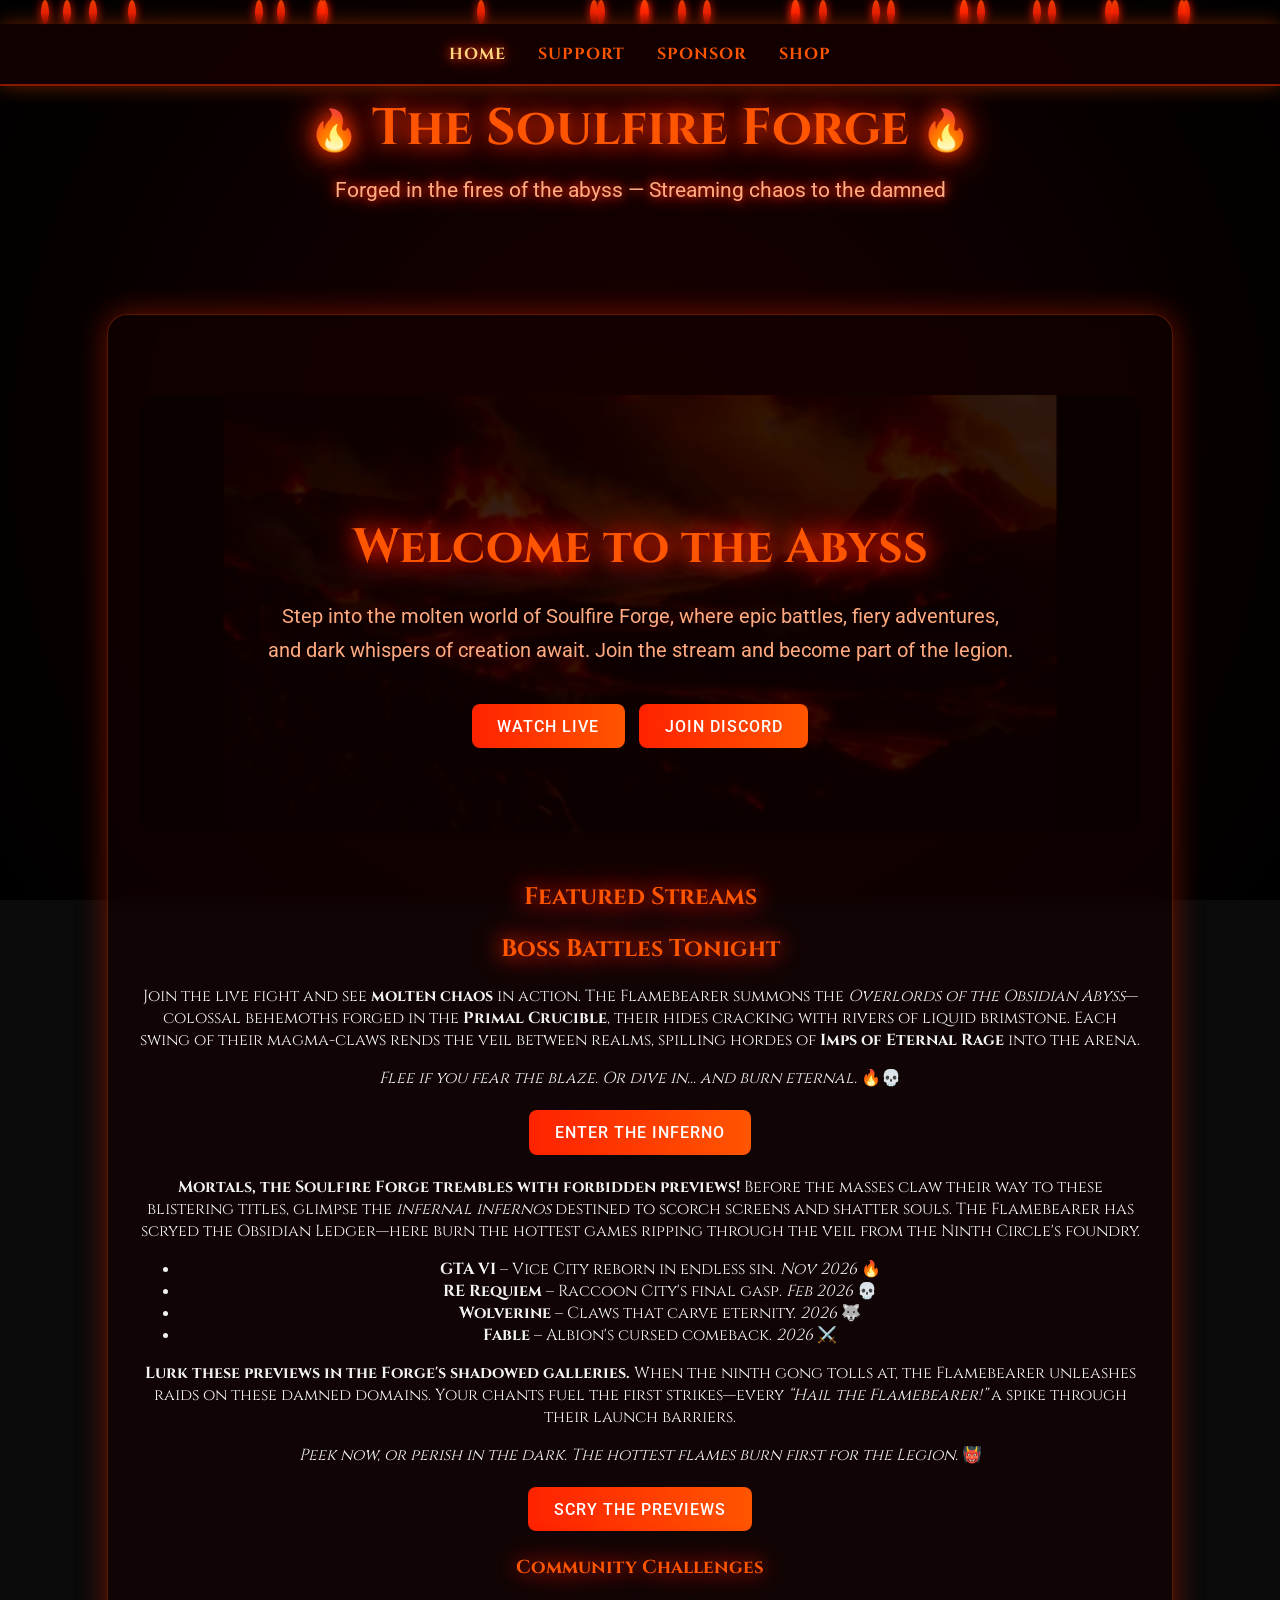
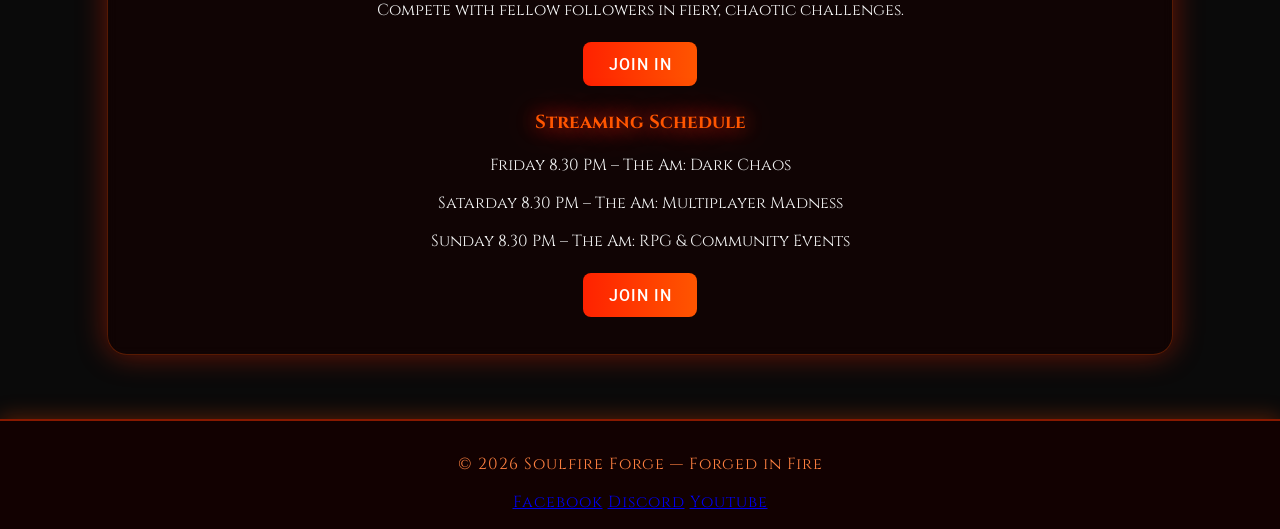
<file: index.html>
<!DOCTYPE html>
<html lang="en">
<head>
  <meta charset="UTF-8">
  <meta name="viewport" content="width=device-width, initial-scale=1.0">
  <title>Home | Soulfire Forge</title>

  <!-- Page Transition (Fire Burn) -->
  <div class="page-transition" id="page-transition"></div>

  <!-- Lava Background -->
  <div class="lava-bg">
    <div class="lava-drop" style="left:10%; animation-delay:0s;"></div>
    <div class="lava-drop" style="left:25%; animation-delay:1s;"></div>
    <div class="lava-drop" style="left:50%; animation-delay:0.5s;"></div>
    <div class="lava-drop" style="left:75%; animation-delay:1.2s;"></div>
  </div>

  <!-- Fonts -->
  <link href="https://fonts.googleapis.com/css2?family=Cinzel:wght@700&display=swap" rel="stylesheet">
  <link href="https://fonts.googleapis.com/css2?family=Roboto:wght@400;500&display=swap" rel="stylesheet">

  <!-- CSS -->
  <link rel="stylesheet" href="style.css">

  <style>
    /* === HEADER FIX: CENTER TITLE & RESTORE FIRE EMOJIS === */
    header {
      text-align: center;
      padding: 1.5rem 0 1rem;
    }

    .title {
      font-family: 'Cinzel', serif;
      font-size: 3.2rem;
      color: #ff5500;
      text-shadow: 0 0 20px #ff3300, 0 0 40px #ff2200;
      margin: 0.5rem 0;
      animation: flickerText 2s infinite alternate;
      display: inline-block;
    }

    .title::before,
    .title::after {
      content: "🔥";
      font-size: 2.5rem;
      vertical-align: middle;
      margin: 0 0.8rem;
      animation: flickerText 2s infinite alternate;
    }

    .subtitle {
      font-family: 'Roboto', sans-serif;
      font-size: 1.3rem;
      color: #ffaa80;
      text-shadow: 0 0 10px #ff3300, 0 0 20px #ff2200;
      margin: 0.4rem 0 2rem;
      animation: flickerSubtitle 2s infinite alternate;
    }

    @keyframes flickerSubtitle {
      0%, 18%, 22%, 25%, 53%, 57%, 100% {
        opacity: 1;
        text-shadow: 0 0 10px #ff3300, 0 0 20px #ff2200;
      }
      20%, 24%, 55% {
        opacity: 0.85;
        text-shadow: 0 0 5px #ff2200;
      }
    }

    /* === HERO SECTION WITH DEMON GIF === */
    .intro {
      position: relative;
      overflow: hidden;
      padding: 5rem 1rem;
      margin: 3rem auto;
      max-width: 1200px;
      border-radius: 16px;
      text-align: center;
      z-index: 10;
    }

    .hero-gif {
      position: absolute;
      top: 0; left: 0; right: 0; bottom: 0;
      background: url('land.gif') center/cover no-repeat;
      background-size: contain;
      background-position: center;
      z-index: 0;
      mix-blend-mode: screen;
      opacity: 0.85;
      pointer-events: none;
    }

    .hero-gif::before {
      content: "";
      position: absolute;
      top: 0; left: 0; right: 0; bottom: 0;
      background: rgba(10, 0, 0, 0.78);
      z-index: 1;
      backdrop-filter: blur(1px);
    }

    .hero-content {
      position: relative;
      z-index: 2;
      color: #fff;
    }

    .hero-content h2 {
      font-family: 'Cinzel', serif;
      font-size: 3rem;
      margin-bottom: 1.2rem;
      text-shadow: 0 0 20px #ff2200, 0 0 40px #ff1100;
      animation: flickerText 2s infinite alternate;
    }

    .hero-content p {
      font-family: 'Roboto', sans-serif;
      font-size: 1.25rem;
      max-width: 750px;
      margin: 0 auto 2rem;
      line-height: 1.7;
      color: #ffaa80;
    }

    /* === BUTTONS === */
    .btn {
      font-family: 'Roboto', sans-serif;
      font-weight: 500;
      font-size: 1rem;
      letter-spacing: 1px;
      text-transform: uppercase;
      background: linear-gradient(90deg, #ff2200, #ff5500);
      color: #fff;
      border: none;
      padding: 0.8rem 1.6rem;
      border-radius: 8px;
      cursor: pointer;
      transition: transform 0.2s, box-shadow 0.2s;
      text-decoration: none;
      display: inline-block;
      margin: 5px;
    }

    .btn:hover {
      transform: scale(1.05);
      box-shadow: 0 0 20px #ff5500;
    }

    /* === RESPONSIVE === */
    @media (max-width: 768px) {
      .title { font-size: 2.4rem; }
      .title::before, .title::after { font-size: 1.8rem; margin: 0 0.4rem; }
      .hero-content h2 { font-size: 2.2rem; }
      .hero-content p { font-size: 1.1rem; }
      .intro { padding: 3rem 1rem; }
    }
  </style>
</head>
<body>

  <!-- Header -->
  <header>
    <nav class="navbar">
      <ul>
        <li><a href="index.html" class="active">Home</a></li>
        <li><a href="support.html">Support</a></li>
        <li><a href="sponsor.html">Sponsor</a></li>
        <li><a href="shop.html">Shop</a></li>
      </ul>
    </nav>
    <h1 class="title">The Soulfire Forge</h1>
    <p class="subtitle">Forged in the fires of the abyss — Streaming chaos to the damned</p>
  </header>

  <!-- Main Content -->
  <main>

    <!-- Intro / Hero Section with Demon GIF -->
    <section class="intro">
      <div class="hero-gif"></div>
      <div class="hero-content">
        <h2>Welcome to the Abyss</h2>
        <p>Step into the molten world of Soulfire Forge, where epic battles, fiery adventures, and dark whispers of creation await. Join the stream and become part of the legion.</p>
        <div class="cta-buttons">
          <a href="https://www.twitch.tv/ni7y" class="btn">Watch Live</a>
          <a href="https://discord.gg/Rbs2bfnm" class="btn">Join Discord</a>
        </div>
      </div>
    </section>

    <!-- Featured Streams -->
    <section class="featured-streams">
      <h2>Featured Streams</h2>
      <div class="stream-cards">
        <div class="stream-card">
          <h2>Boss Battles Tonight</h2>
<p>Join the live fight and see <strong>molten chaos</strong> in action. The Flamebearer summons the <em>Overlords of the Obsidian Abyss</em>—colossal behemoths forged in the <strong>Primal Crucible</strong>, their hides cracking with rivers of liquid brimstone. Each swing of their magma-claws rends the veil between realms, spilling hordes of <strong>Imps of Eternal Rage</strong> into the arena.</p>

<p><em>Flee if you fear the blaze. Or dive in... and burn eternal.</em> 🔥💀</p>

<a href="https://www.twitch.tv/ni7y" class="btn">Enter the Inferno</a>
        </div>
        <div class="stream-card">
          <p><strong>Mortals, the Soulfire Forge trembles with forbidden previews!</strong> Before the masses claw their way to these blistering titles, glimpse the <em>infernal infernos</em> destined to scorch screens and shatter souls. The Flamebearer has scryed the Obsidian Ledger—here burn the hottest games ripping through the veil from the Ninth Circle's foundry.</p>



<ul class="hellfire-previews">
  <li><strong>GTA VI</strong> – Vice City reborn in endless sin. <em>Nov 2026</em> 🔥</li>
  <li><strong>RE Requiem</strong> – Raccoon City's final gasp. <em>Feb 2026</em> 💀</li>
  <li><strong>Wolverine</strong> – Claws that carve eternity. <em>2026</em> 🐺</li>
  <li><strong>Fable</strong> – Albion's cursed comeback. <em>2026</em> ⚔️</li>

</ul>

<p><strong>Lurk these previews in the Forge's shadowed galleries.</strong> When the ninth gong tolls at, the Flamebearer unleashes raids on these damned domains. Your chants fuel the first strikes—every <em>“Hail the Flamebearer!”</em> a spike through their launch barriers.</p>

<p><em>Peek now, or perish in the dark. The hottest flames burn first for the Legion.</em> 👹</p>

<a href="https://www.twitch.tv/ni7y" class="btn">Scry the Previews</a>
        </div>
        <div class="stream-card">
          <h3>Community Challenges</h3>
          <p>Compete with fellow followers in fiery, chaotic challenges.</p>
          <a href="https://discord.gg/Rbs2bfnm" class="btn">Join In</a>
        </div>
      </div>
    </section>

    <!-- Streaming Schedule -->

      <div class="stream-card">
          <h3>Streaming Schedule</h3>
          <p>Friday 8.30 PM – The Am: Dark Chaos</p>
          <p>Satarday 8.30 PM – The Am: Multiplayer Madness</p>
          <p>Sunday 8.30 PM – The Am: RPG & Community Events</p>
          <a href="https://discord.gg/Rbs2bfnm" class="btn">Join In</a>
        </div>
  </main>

  <!-- Footer -->
  <footer>
    <p>© 2026 Soulfire Forge — Forged in Fire</p>
    <div class="socials">
      <a href="#" title="Instagram">Facebook</a>
      <a href="#" title="Discord">Discord</a>
      <a href="#" title="YouTube">Youtube</a>
    </div>
  </footer>

  <script src="script.js"></script>
</body>
</html>
</file>
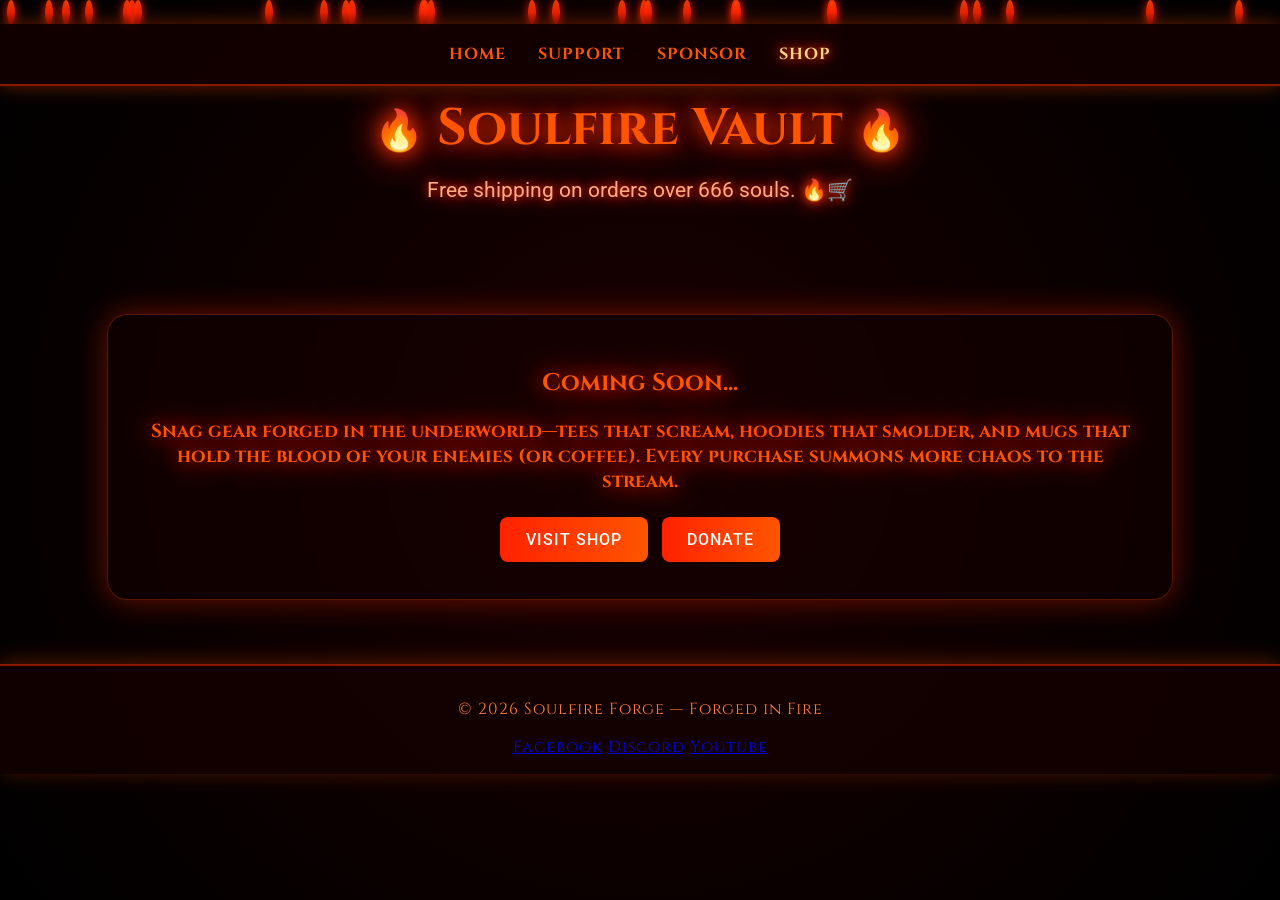
<file: shop.html>
<!DOCTYPE html>
<html lang="en">
<head>
  <meta charset="UTF-8">
  <meta name="viewport" content="width=device-width, initial-scale=1.0">
  <title>Home | Soulfire Forge</title>

  <!-- Page Transition (Fire Burn) -->
  <div class="page-transition" id="page-transition"></div>

  <!-- Lava Background -->
  <div class="lava-bg">
    <div class="lava-drop" style="left:10%; animation-delay:0s;"></div>
    <div class="lava-drop" style="left:25%; animation-delay:1s;"></div>
    <div class="lava-drop" style="left:50%; animation-delay:0.5s;"></div>
    <div class="lava-drop" style="left:75%; animation-delay:1.2s;"></div>
  </div>

  <!-- Fonts -->
  <link href="https://fonts.googleapis.com/css2?family=Cinzel:wght@700&display=swap" rel="stylesheet">
  <link href="https://fonts.googleapis.com/css2?family=Roboto:wght@400;500&display=swap" rel="stylesheet">

  <!-- CSS -->
  <link rel="stylesheet" href="style.css">

  <style>
    /* === HEADER FIX: CENTER TITLE & RESTORE FIRE EMOJIS === */
    header {
      text-align: center;
      padding: 1.5rem 0 1rem;
    }

    .title {
      font-family: 'Cinzel', serif;
      font-size: 3.2rem;
      color: #ff5500;
      text-shadow: 0 0 20px #ff3300, 0 0 40px #ff2200;
      margin: 0.5rem 0;
      animation: flickerText 2s infinite alternate;
      display: inline-block;
    }

    .title::before,
    .title::after {
      content: "🔥";
      font-size: 2.5rem;
      vertical-align: middle;
      margin: 0 0.8rem;
      animation: flickerText 2s infinite alternate;
    }

    .subtitle {
      font-family: 'Roboto', sans-serif;
      font-size: 1.3rem;
      color: #ffaa80;
      text-shadow: 0 0 10px #ff3300, 0 0 20px #ff2200;
      margin: 0.4rem 0 2rem;
      animation: flickerSubtitle 2s infinite alternate;
    }

    @keyframes flickerSubtitle {
      0%, 18%, 22%, 25%, 53%, 57%, 100% {
        opacity: 1;
        text-shadow: 0 0 10px #ff3300, 0 0 20px #ff2200;
      }
      20%, 24%, 55% {
        opacity: 0.85;
        text-shadow: 0 0 5px #ff2200;
      }
    }

    /* === HERO SECTION WITH DEMON GIF === */
    .intro {
      position: relative;
      overflow: hidden;
      padding: 5rem 1rem;
      margin: 3rem auto;
      max-width: 1200px;
      border-radius: 16px;
      text-align: center;
      z-index: 10;
    }

    .hero-gif {
      position: absolute;
      top: 0; left: 0; right: 0; bottom: 0;
      background: url('land.gif') center/cover no-repeat;
      background-size: contain;
      background-position: center;
      z-index: 0;
      mix-blend-mode: screen;
      opacity: 0.85;
      pointer-events: none;
    }

    .hero-gif::before {
      content: "";
      position: absolute;
      top: 0; left: 0; right: 0; bottom: 0;
      background: rgba(10, 0, 0, 0.78);
      z-index: 1;
      backdrop-filter: blur(1px);
    }

    .hero-content {
      position: relative;
      z-index: 2;
      color: #fff;
    }

    .hero-content h2 {
      font-family: 'Cinzel', serif;
      font-size: 3rem;
      margin-bottom: 1.2rem;
      text-shadow: 0 0 20px #ff2200, 0 0 40px #ff1100;
      animation: flickerText 2s infinite alternate;
    }

    .hero-content p {
      font-family: 'Roboto', sans-serif;
      font-size: 1.25rem;
      max-width: 750px;
      margin: 0 auto 2rem;
      line-height: 1.7;
      color: #ffaa80;
    }

    /* === BUTTONS === */
    .btn {
      font-family: 'Roboto', sans-serif;
      font-weight: 500;
      font-size: 1rem;
      letter-spacing: 1px;
      text-transform: uppercase;
      background: linear-gradient(90deg, #ff2200, #ff5500);
      color: #fff;
      border: none;
      padding: 0.8rem 1.6rem;
      border-radius: 8px;
      cursor: pointer;
      transition: transform 0.2s, box-shadow 0.2s;
      text-decoration: none;
      display: inline-block;
      margin: 5px;
    }

    .btn:hover {
      transform: scale(1.05);
      box-shadow: 0 0 20px #ff5500;
    }

    /* === RESPONSIVE === */
    @media (max-width: 768px) {
      .title { font-size: 2.4rem; }
      .title::before, .title::after { font-size: 1.8rem; margin: 0 0.4rem; }
      .hero-content h2 { font-size: 2.2rem; }
      .hero-content p { font-size: 1.1rem; }
      .intro { padding: 3rem 1rem; }
    }
  </style>
</head>
<body>

  <!-- Header -->
  <header>
    <nav class="navbar">
      <ul>
        <li><a href="index.html">Home</a></li>
        <li><a href="support.html">Support</a></li>
        <li><a href="sponsor.html">Sponsor</a></li>
        <li><a href="shop.html" class="active">Shop</a></li>
      </ul>
    </nav>
    <h1 class="title">Soulfire Vault</h1>
    <p class="subtitle">Free shipping on orders over 666 souls. 🔥🛒</p>
  </header>

  <!-- Main Content -->
  <main>

    <!-- Featured Streams -->
    <section class="featured-streams">
      <h2>Coming Soon...</h2>
      <div class="stream-cards">
        <div class="stream-card">
          <h3>Snag gear forged in the underworld—tees that scream, hoodies that smolder, and mugs that hold the blood of your enemies (or coffee). Every purchase summons more chaos to the stream.</h3>
          <p></p>
          <a href="https://www.shopify.com/uk/ppc/business/online-store?term=shopify&adid=783996060717&campaignid=23258043534&branded_enterprise=1&BOID=brand&utm_medium=cpc&utm_source=google&gad_source=1&gad_campaignid=23258043534&gclid=Cj0KCQiA5uDIBhDAARIsAOxj0CGDLcp0rvTNc9DHdrNZiHvWmzvpTp1rOrIZQMc9D299HG2Hj4FZikwaAtdjEALw_wcB" class="btn">Visit Shop</a>
          <a href="https://www.twitch.tv/ni7y" class="btn">Donate</a>
        </div>

  </main>

  <!-- Footer -->
  <footer>
    <p>© 2026 Soulfire Forge — Forged in Fire</p>
    <div class="socials">
      <a href="#" title="Instagram">Facebook</a>
      <a href="#" title="Discord">Discord</a>
      <a href="#" title="YouTube">Youtube</a>
    </div>
  </footer>

  <script src="script.js"></script>
</body>
</html>
</file>
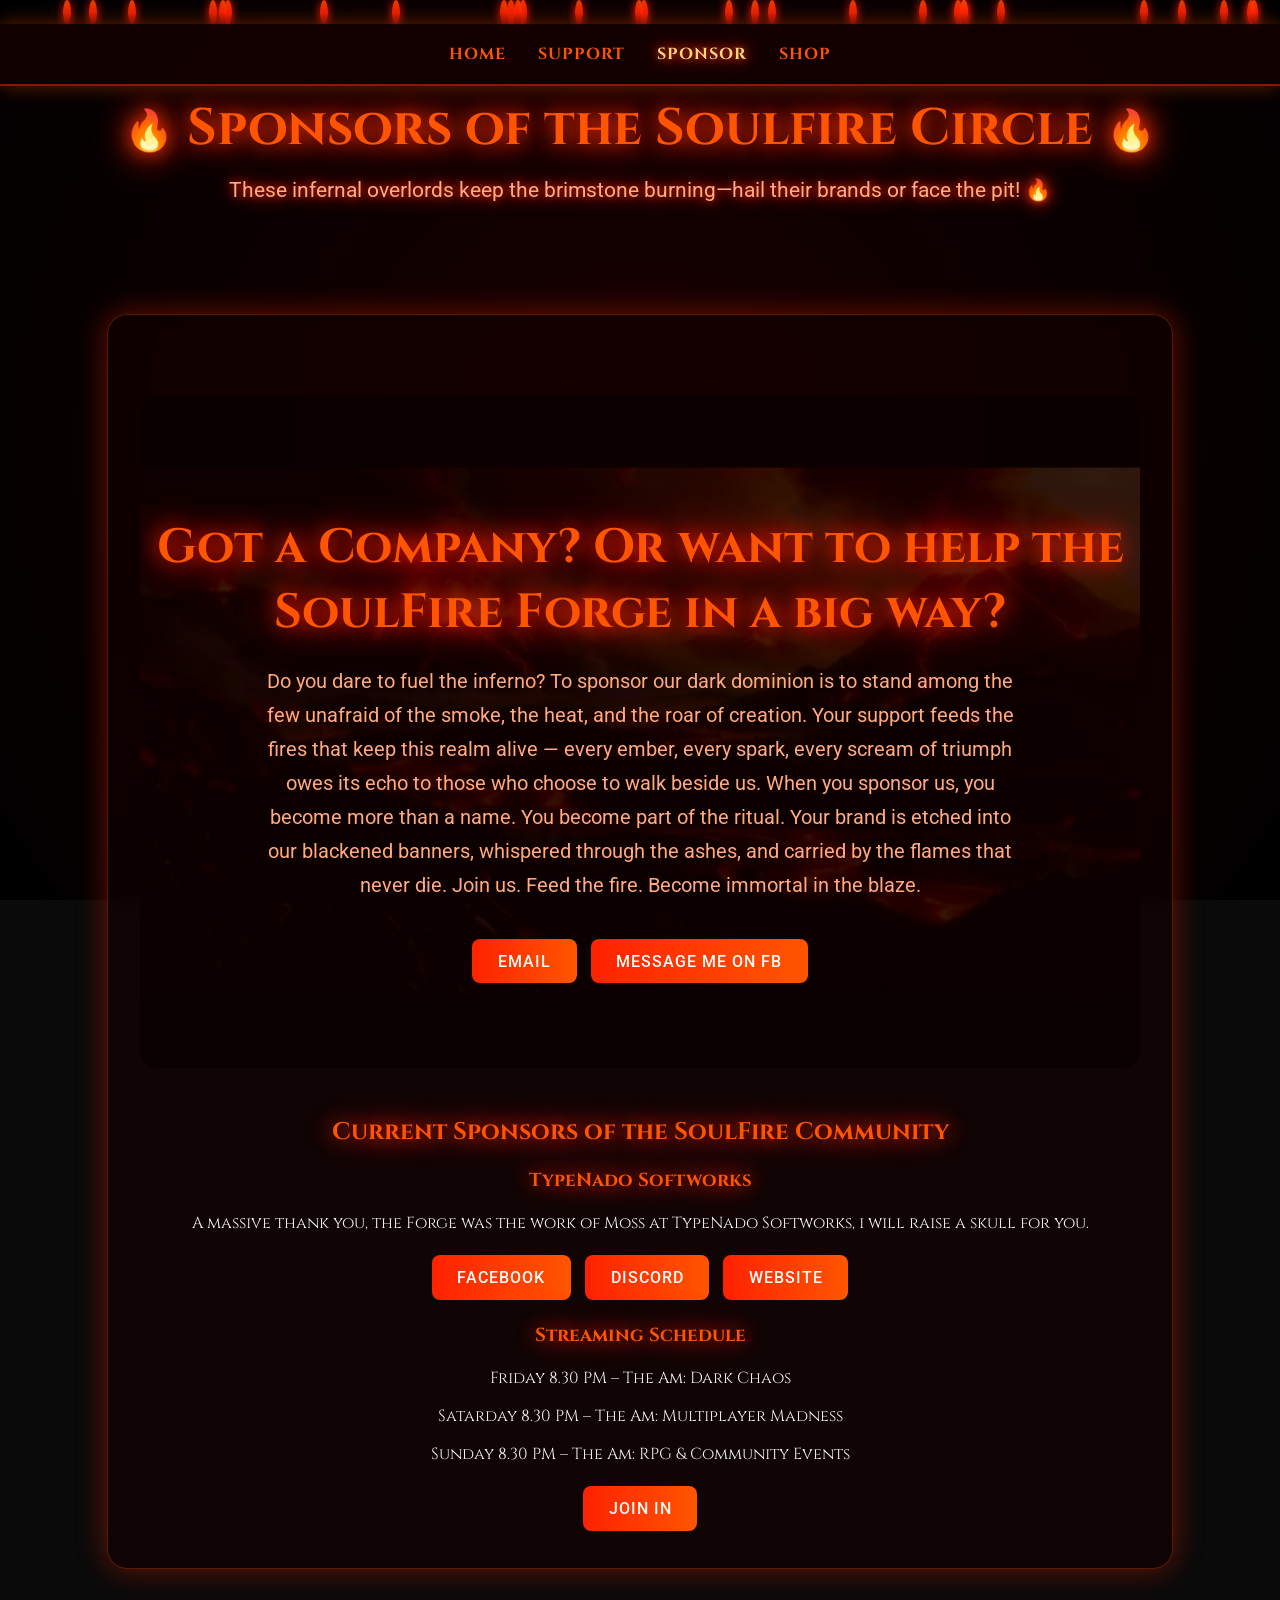
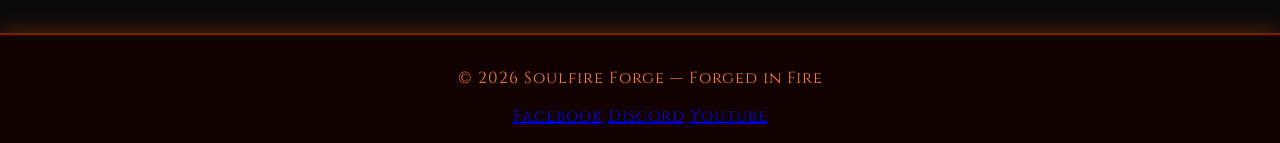
<file: sponsor.html>
<!DOCTYPE html>
<html lang="en">
<head>
  <meta charset="UTF-8">
  <meta name="viewport" content="width=device-width, initial-scale=1.0">
  <title>Home | Soulfire Forge</title>

  <!-- Page Transition (Fire Burn) -->
  <div class="page-transition" id="page-transition"></div>

  <!-- Lava Background -->
  <div class="lava-bg">
    <div class="lava-drop" style="left:10%; animation-delay:0s;"></div>
    <div class="lava-drop" style="left:25%; animation-delay:1s;"></div>
    <div class="lava-drop" style="left:50%; animation-delay:0.5s;"></div>
    <div class="lava-drop" style="left:75%; animation-delay:1.2s;"></div>
  </div>

  <!-- Fonts -->
  <link href="https://fonts.googleapis.com/css2?family=Cinzel:wght@700&display=swap" rel="stylesheet">
  <link href="https://fonts.googleapis.com/css2?family=Roboto:wght@400;500&display=swap" rel="stylesheet">

  <!-- CSS -->
  <link rel="stylesheet" href="style.css">

  <style>
    /* === HEADER FIX: CENTER TITLE & RESTORE FIRE EMOJIS === */
    header {
      text-align: center;
      padding: 1.5rem 0 1rem;
    }

    .title {
      font-family: 'Cinzel', serif;
      font-size: 3.2rem;
      color: #ff5500;
      text-shadow: 0 0 20px #ff3300, 0 0 40px #ff2200;
      margin: 0.5rem 0;
      animation: flickerText 2s infinite alternate;
      display: inline-block;
    }

    .title::before,
    .title::after {
      content: "🔥";
      font-size: 2.5rem;
      vertical-align: middle;
      margin: 0 0.8rem;
      animation: flickerText 2s infinite alternate;
    }

    .subtitle {
      font-family: 'Roboto', sans-serif;
      font-size: 1.3rem;
      color: #ffaa80;
      text-shadow: 0 0 10px #ff3300, 0 0 20px #ff2200;
      margin: 0.4rem 0 2rem;
      animation: flickerSubtitle 2s infinite alternate;
    }

    @keyframes flickerSubtitle {
      0%, 18%, 22%, 25%, 53%, 57%, 100% {
        opacity: 1;
        text-shadow: 0 0 10px #ff3300, 0 0 20px #ff2200;
      }
      20%, 24%, 55% {
        opacity: 0.85;
        text-shadow: 0 0 5px #ff2200;
      }
    }

    /* === HERO SECTION WITH DEMON GIF === */
    .intro {
      position: relative;
      overflow: hidden;
      padding: 5rem 1rem;
      margin: 3rem auto;
      max-width: 1200px;
      border-radius: 16px;
      text-align: center;
      z-index: 10;
    }

    .hero-gif {
      position: absolute;
      top: 0; left: 0; right: 0; bottom: 0;
      background: url('land.gif') center/cover no-repeat;
      background-size: contain;
      background-position: center;
      z-index: 0;
      mix-blend-mode: screen;
      opacity: 0.85;
      pointer-events: none;
    }

    .hero-gif::before {
      content: "";
      position: absolute;
      top: 0; left: 0; right: 0; bottom: 0;
      background: rgba(10, 0, 0, 0.78);
      z-index: 1;
      backdrop-filter: blur(1px);
    }

    .hero-content {
      position: relative;
      z-index: 2;
      color: #fff;
    }

    .hero-content h2 {
      font-family: 'Cinzel', serif;
      font-size: 3rem;
      margin-bottom: 1.2rem;
      text-shadow: 0 0 20px #ff2200, 0 0 40px #ff1100;
      animation: flickerText 2s infinite alternate;
    }

    .hero-content p {
      font-family: 'Roboto', sans-serif;
      font-size: 1.25rem;
      max-width: 750px;
      margin: 0 auto 2rem;
      line-height: 1.7;
      color: #ffaa80;
    }

    /* === BUTTONS === */
    .btn {
      font-family: 'Roboto', sans-serif;
      font-weight: 500;
      font-size: 1rem;
      letter-spacing: 1px;
      text-transform: uppercase;
      background: linear-gradient(90deg, #ff2200, #ff5500);
      color: #fff;
      border: none;
      padding: 0.8rem 1.6rem;
      border-radius: 8px;
      cursor: pointer;
      transition: transform 0.2s, box-shadow 0.2s;
      text-decoration: none;
      display: inline-block;
      margin: 5px;
    }

    .btn:hover {
      transform: scale(1.05);
      box-shadow: 0 0 20px #ff5500;
    }

    /* === RESPONSIVE === */
    @media (max-width: 768px) {
      .title { font-size: 2.4rem; }
      .title::before, .title::after { font-size: 1.8rem; margin: 0 0.4rem; }
      .hero-content h2 { font-size: 2.2rem; }
      .hero-content p { font-size: 1.1rem; }
      .intro { padding: 3rem 1rem; }
    }
  </style>
</head>
<body>

  <!-- Header -->
  <header>
    <nav class="navbar">
      <ul>
        <li><a href="index.html">Home</a></li>
        <li><a href="support.html">Support</a></li>
        <li><a href="sponsor.html" class="active">Sponsor</a></li>
        <li><a href="shop.html">Shop</a></li>
      </ul>
    </nav>
    <h1 class="title">Sponsors of the Soulfire Circle</h1>
    <p class="subtitle">These infernal overlords keep the brimstone burning—hail their brands or face the pit! 🔥</p>
  </header>

  <!-- Main Content -->
  <main>

    <!-- Intro / Hero Section with Demon GIF -->
    <section class="intro">
      <div class="hero-gif"></div>
      <div class="hero-content">
        <h2>Got a Company? Or want to help the SoulFire Forge in a big way?</h2>
        <p>Do you dare to fuel the inferno?
           To sponsor our dark dominion is to stand among the few unafraid of the smoke, the heat, and the roar of creation. Your support feeds the fires that keep this realm alive — every ember, every spark, every scream of triumph owes its echo to those who choose to walk beside us.

          When you sponsor us, you become more than a name. You become part of the ritual.
          Your brand is etched into our blackened banners, whispered through the ashes, and carried by the flames that never die.

          Join us. Feed the fire. Become immortal in the blaze.</p>
        <div class="cta-buttons">
          <a href="support.html" class="btn">Email</a>
          <a href="discord.html" class="btn">Message Me On FB</a>
        </div>
      </div>
    </section>

    <!-- Featured Streams -->
    <section class="featured-streams">
      <h2>Current Sponsors of the SoulFire Community</h2>
      <div class="stream-cards">
        <div class="stream-card">
          <h3>TypeNado Softworks</h3>
          <p>A massive thank you, the Forge was the work of Moss at TypeNado Softworks, i will raise a skull for you.</p>
          <a href="https://www.facebook.com/profile.php?id=61583393187997" class="btn">Facebook</a>
          <a href="https://discord.gg/THSzYNxYfN" class="btn">Discord</a>
          <a href="https://mossaleany.github.io/TypeNado-Softworks/" class="btn">Website</a>
        </div>
        

          <!-- Streaming Schedule -->

      <div class="stream-card">
          <h3>Streaming Schedule</h3>
          <p>Friday 8.30 PM – The Am: Dark Chaos</p>
          <p>Satarday 8.30 PM – The Am: Multiplayer Madness</p>
          <p>Sunday 8.30 PM – The Am: RPG & Community Events</p>
          <a href="https://discord.gg/Rbs2bfnm" class="btn">Join In</a>
        </div>
  </main>

  <!-- Footer -->
  <footer>
    <p>© 2026 Soulfire Forge — Forged in Fire</p>
    <div class="socials">
      <a href="#" title="Instagram">Facebook</a>
      <a href="#" title="Discord">Discord</a>
      <a href="#" title="YouTube">Youtube</a>
    </div>
  </footer>

  <script src="script.js"></script>
</body>
</html>
</file>
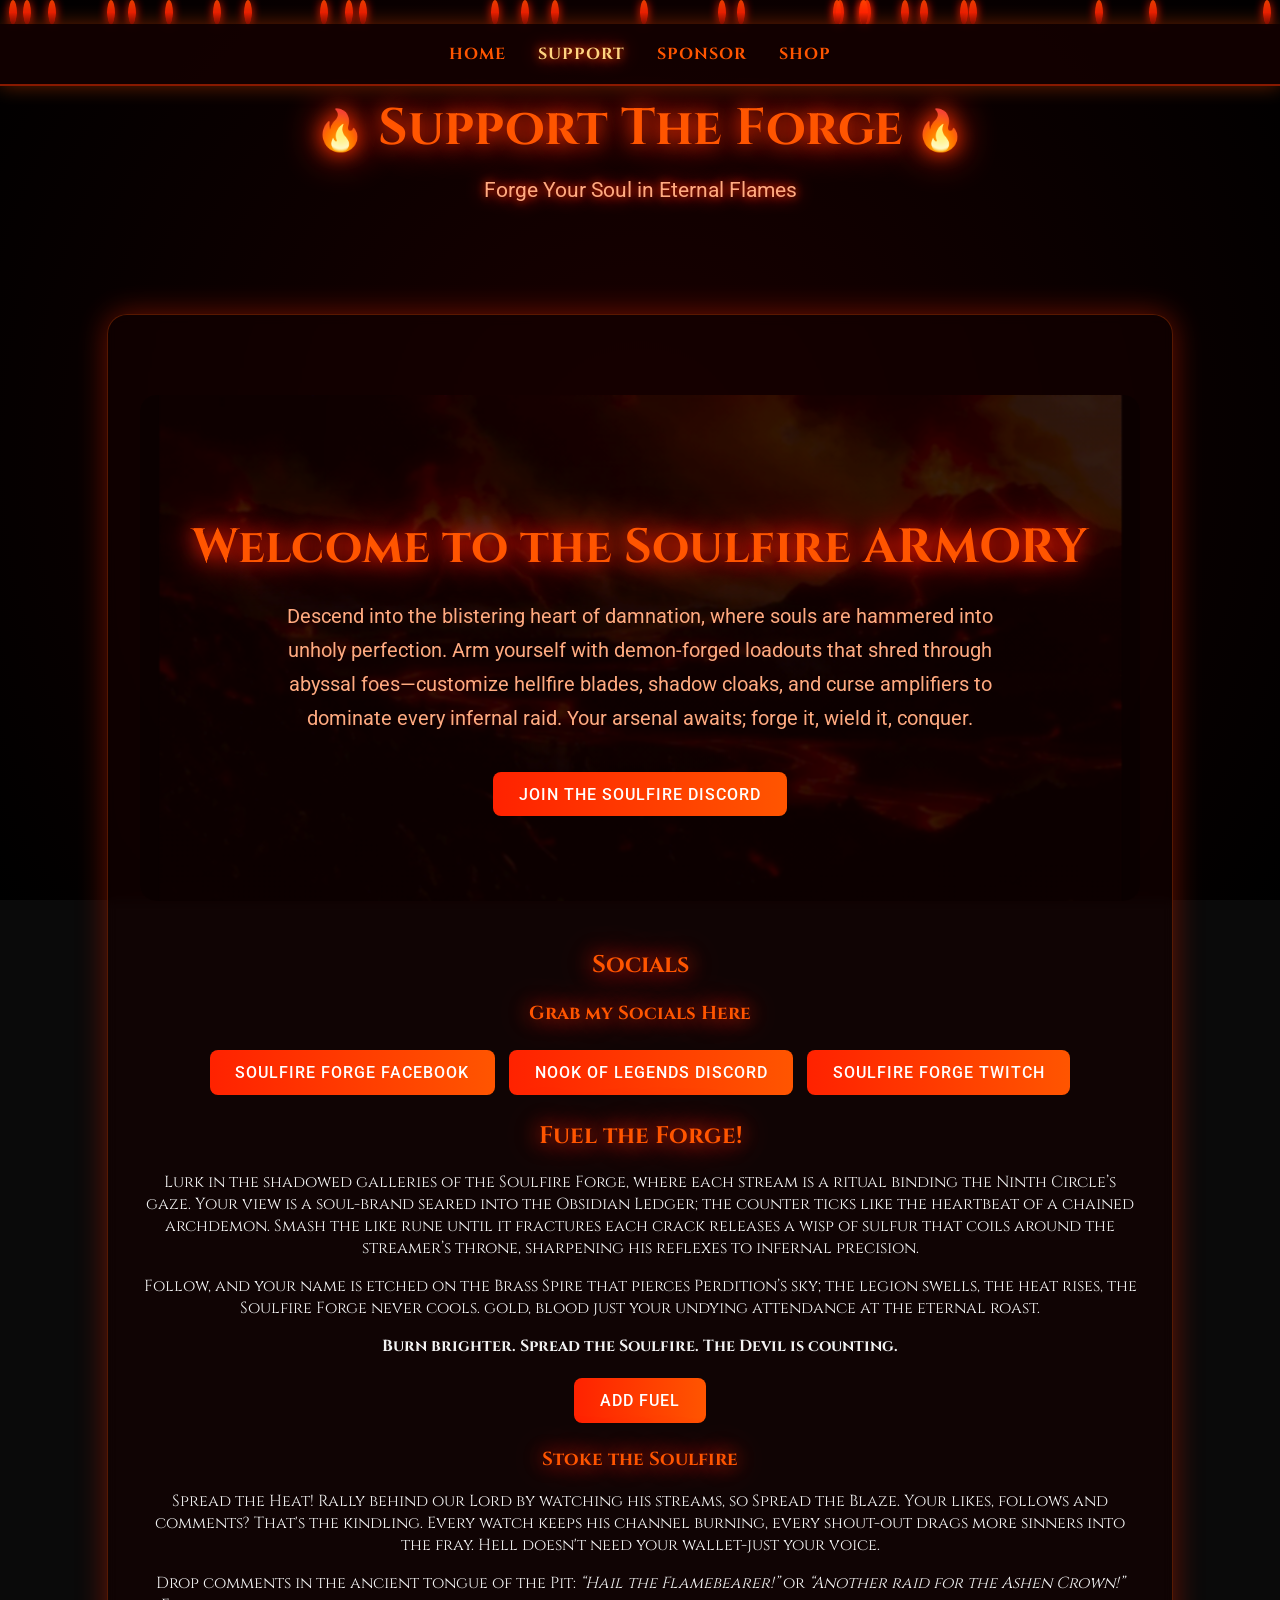
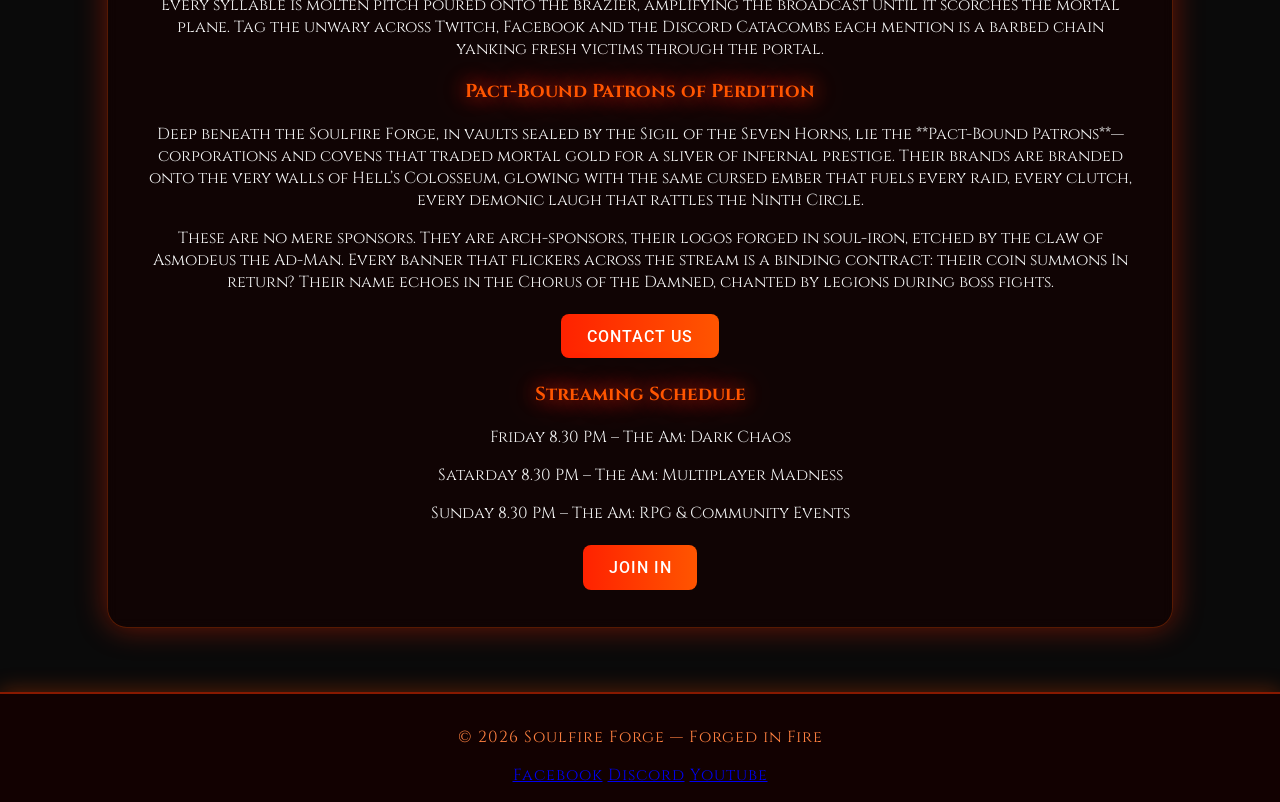
<file: support.html>
<!DOCTYPE html>
<html lang="en">
<head>
  <meta charset="UTF-8">
  <meta name="viewport" content="width=device-width, initial-scale=1.0">
  <title>Home | Soulfire Forge</title>

  <!-- Page Transition (Fire Burn) -->
  <div class="page-transition" id="page-transition"></div>

  <!-- Lava Background -->
  <div class="lava-bg">
    <div class="lava-drop" style="left:10%; animation-delay:0s;"></div>
    <div class="lava-drop" style="left:25%; animation-delay:1s;"></div>
    <div class="lava-drop" style="left:50%; animation-delay:0.5s;"></div>
    <div class="lava-drop" style="left:75%; animation-delay:1.2s;"></div>
  </div>

  <!-- Fonts -->
  <link href="https://fonts.googleapis.com/css2?family=Cinzel:wght@700&display=swap" rel="stylesheet">
  <link href="https://fonts.googleapis.com/css2?family=Roboto:wght@400;500&display=swap" rel="stylesheet">

  <!-- CSS -->
  <link rel="stylesheet" href="style.css">

  <style>
    /* === HEADER FIX: CENTER TITLE & RESTORE FIRE EMOJIS === */
    header {
      text-align: center;
      padding: 1.5rem 0 1rem;
    }

    .title {
      font-family: 'Cinzel', serif;
      font-size: 3.2rem;
      color: #ff5500;
      text-shadow: 0 0 20px #ff3300, 0 0 40px #ff2200;
      margin: 0.5rem 0;
      animation: flickerText 2s infinite alternate;
      display: inline-block;
    }

    .title::before,
    .title::after {
      content: "🔥";
      font-size: 2.5rem;
      vertical-align: middle;
      margin: 0 0.8rem;
      animation: flickerText 2s infinite alternate;
    }

    .subtitle {
      font-family: 'Roboto', sans-serif;
      font-size: 1.3rem;
      color: #ffaa80;
      text-shadow: 0 0 10px #ff3300, 0 0 20px #ff2200;
      margin: 0.4rem 0 2rem;
      animation: flickerSubtitle 2s infinite alternate;
    }

    @keyframes flickerSubtitle {
      0%, 18%, 22%, 25%, 53%, 57%, 100% {
        opacity: 1;
        text-shadow: 0 0 10px #ff3300, 0 0 20px #ff2200;
      }
      20%, 24%, 55% {
        opacity: 0.85;
        text-shadow: 0 0 5px #ff2200;
      }
    }

    /* === HERO SECTION WITH DEMON GIF === */
    .intro {
      position: relative;
      overflow: hidden;
      padding: 5rem 1rem;
      margin: 3rem auto;
      max-width: 1200px;
      border-radius: 16px;
      text-align: center;
      z-index: 10;
    }

    .hero-gif {
      position: absolute;
      top: 0; left: 0; right: 0; bottom: 0;
      background: url('land.gif') center/cover no-repeat;
      background-size: contain;
      background-position: center;
      z-index: 0;
      mix-blend-mode: screen;
      opacity: 0.85;
      pointer-events: none;
    }

    .hero-gif::before {
      content: "";
      position: absolute;
      top: 0; left: 0; right: 0; bottom: 0;
      background: rgba(10, 0, 0, 0.78);
      z-index: 1;
      backdrop-filter: blur(1px);
    }

    .hero-content {
      position: relative;
      z-index: 2;
      color: #fff;
    }

    .hero-content h2 {
      font-family: 'Cinzel', serif;
      font-size: 3rem;
      margin-bottom: 1.2rem;
      text-shadow: 0 0 20px #ff2200, 0 0 40px #ff1100;
      animation: flickerText 2s infinite alternate;
    }

    .hero-content p {
      font-family: 'Roboto', sans-serif;
      font-size: 1.25rem;
      max-width: 750px;
      margin: 0 auto 2rem;
      line-height: 1.7;
      color: #ffaa80;
    }

    /* === BUTTONS === */
    .btn {
      font-family: 'Roboto', sans-serif;
      font-weight: 500;
      font-size: 1rem;
      letter-spacing: 1px;
      text-transform: uppercase;
      background: linear-gradient(90deg, #ff2200, #ff5500);
      color: #fff;
      border: none;
      padding: 0.8rem 1.6rem;
      border-radius: 8px;
      cursor: pointer;
      transition: transform 0.2s, box-shadow 0.2s;
      text-decoration: none;
      display: inline-block;
      margin: 5px;
    }

    .btn:hover {
      transform: scale(1.05);
      box-shadow: 0 0 20px #ff5500;
    }

    /* === RESPONSIVE === */
    @media (max-width: 768px) {
      .title { font-size: 2.4rem; }
      .title::before, .title::after { font-size: 1.8rem; margin: 0 0.4rem; }
      .hero-content h2 { font-size: 2.2rem; }
      .hero-content p { font-size: 1.1rem; }
      .intro { padding: 3rem 1rem; }
    }
  </style>
</head>
<body>

  <!-- Header -->
  <header>
    <nav class="navbar">
      <ul>
        <li><a href="index.html">Home</a></li>
        <li><a href="support.html" class="active">Support</a></li>
        <li><a href="sponsor.html">Sponsor</a></li>
        <li><a href="shop.html">Shop</a></li>
      </ul>
    </nav>
    <h1 class="title">Support The Forge</h1>
    <p class="subtitle">Forge Your Soul in Eternal Flames</p>
  </header>

  <!-- Main Content -->
  <main>

    <!-- Intro / Hero Section with Demon GIF -->
    <section class="intro">
      <div class="hero-gif"></div>
      <div class="hero-content">
        <h2>Welcome to the Soulfire ARMORY</h2>
        <p>Descend into the blistering heart of damnation, where souls are hammered into unholy perfection. Arm yourself with demon-forged loadouts that shred through abyssal foes—customize hellfire blades, shadow cloaks, and curse amplifiers to dominate every infernal raid. Your arsenal awaits; forge it, wield it, conquer.</p>
        <div class="cta-buttons">
          <a href="https://discord.gg/Rbs2bfnm" class="btn">Join The SoulFire Discord</a>
        </div>
      </div>
    </section>

    <!-- Featured Streams -->
    <section class="featured-streams">
      <h2>Socials</h2>
      <div class="stream-cards">
        <div class="stream-card">
          <h3>Grab my Socials Here</h3>
          <p></p>
          <a href="https://www.twitch.tv/ni7y" class="btn">SoulFire Forge Facebook</a>
          <a href="https://discord.gg/HY28vRvHEp" class="btn">Nook Of Legends Discord</a>
          <a href="https://www.twitch.tv/ni7y" class="btn">SoulFire Forge Twitch</a>
        </div>
        
        <div class="stream-card">
        <h2>Fuel the Forge!</h2>
        <p>Lurk in the shadowed galleries of the Soulfire Forge, where each stream is a ritual binding the Ninth Circle’s gaze. Your view is a soul-brand seared into the Obsidian Ledger; the counter ticks like the heartbeat of a chained archdemon. Smash the like rune until it fractures each crack releases a wisp of sulfur that coils around the streamer’s throne, sharpening his reflexes to infernal precision.</p>
        <p>Follow, and your name is etched on the Brass Spire that pierces Perdition’s sky; the legion swells, the heat rises, the Soulfire Forge never cools. gold, blood just your undying attendance at the eternal roast.</p>
        <p><strong>Burn brighter. Spread the Soulfire. The Devil is counting.</strong></p>

        <a href="https://www.twitch.tv/ni7y" class="btn">Add Fuel</a>
        </div>
        
        <div class="stream-card">
          <h3>Stoke the Soulfire</h3>
          <p>Spread the Heat! Rally behind our Lord by watching his streams, so Spread the Blaze. Your likes, follows and comments? That's the kindling. Every watch keeps his channel burning, every shout-out drags more sinners into the fray. Hell doesn't need your wallet-just your voice.</p>
          <p>Drop comments in the ancient tongue of the Pit: <em>“Hail the Flamebearer!”</em> or <em>“Another raid for the Ashen Crown!”</em> Every syllable is molten pitch poured onto the brazier, amplifying the broadcast until it scorches the mortal plane. Tag the unwary across Twitch, Facebook and the Discord Catacombs each mention is a barbed chain yanking fresh victims through the portal.</p>
        </div>
    </section>

        <div class="stream-card">
          <h3>Pact-Bound Patrons of Perdition</h3>
          <p>Deep beneath the Soulfire Forge, in vaults sealed by the Sigil of the Seven Horns, lie the **Pact-Bound Patrons**—corporations and covens that traded mortal gold for a sliver of infernal prestige. Their brands are branded onto the very walls of Hell’s Colosseum, glowing with the same cursed ember that fuels every raid, every clutch, every demonic laugh that rattles the Ninth Circle.</p>

          <p>These are no mere sponsors. They are arch-sponsors, their logos forged in soul-iron, etched by the claw of Asmodeus the Ad-Man. Every banner that flickers across the stream is a binding contract: their coin summons In return? Their name echoes in the Chorus of the Damned, chanted by legions during boss fights.</p>
        <a href="sponsor.html" class="btn">Contact Us</a>
        </div>
    </section>
   
       <!-- Streaming Schedule -->

      <div class="stream-card">
          <h3>Streaming Schedule</h3>
          <p>Friday 8.30 PM – The Am: Dark Chaos</p>
          <p>Satarday 8.30 PM – The Am: Multiplayer Madness</p>
          <p>Sunday 8.30 PM – The Am: RPG & Community Events</p>
          <a href="https://discord.gg/Rbs2bfnm" class="btn">Join In</a>
        </div>
  </main>

  <!-- Footer -->
  <footer>
    <p>© 2026 Soulfire Forge — Forged in Fire</p>
    <div class="socials">
      <a href="#" title="Instagram">Facebook</a>
      <a href="#" title="Discord">Discord</a>
      <a href="#" title="YouTube">Youtube</a>
    </div>
  </footer>

  <script src="script.js"></script>
</body>
</html>
</file>
<file: style.css>
/* === GENERAL PAGE STYLING === */
body {
  margin: 0;
  font-family: 'Cinzel', serif;
  background-color: #0a0a0a;
  color: #f2f2f2;
  overflow-x: hidden;
  position: relative;
}

/* === NAVIGATION BAR === */
nav {
  display: flex;
  justify-content: center;
  align-items: center;
  padding: 1.2rem 0;
  background: rgba(20, 0, 0, 0.85);
  box-shadow: 0 0 20px rgba(255, 80, 0, 0.4);
  border-bottom: 2px solid rgba(255, 50, 0, 0.5);
  position: relative;
  z-index: 1000;
}

/* Horizontal list styling */
nav ul {
  list-style: none;
  display: flex;              /* horizontal layout */
  justify-content: center;
  align-items: center;
  padding: 0;
  margin: 0;
  gap: 2rem;                  /* spacing between links */
}

nav li {
  display: inline;
}

nav a {
  color: #ff5500;
  text-decoration: none;
  font-weight: bold;
  text-transform: uppercase;
  letter-spacing: 1px;
  transition: color 0.3s, text-shadow 0.3s;
}

nav a:hover,
nav a.active {
  color: #ffd580;
  text-shadow: 0 0 10px #ff4500, 0 0 20px #ff2200;
}

/* === TITLE FLICKER === */
h1, h2, h3 {
  text-align: center;
  color: #ff5500;
  text-shadow: 0 0 20px #ff3300, 0 0 40px #ff2200;
  animation: flickerText 2s infinite alternate;
}

@keyframes flickerText {
  0%, 18%, 22%, 25%, 53%, 57%, 100% {
    opacity: 1;
    text-shadow: 0 0 15px #ff3300, 0 0 30px #ff1100;
  }
  20%, 24%, 55% {
    opacity: 0.8;
    text-shadow: none;
  }
}

/* === LAVA BACKGROUND === */
.lava-bg {
  position: fixed;
  top: 0;
  left: 0;
  width: 100%;
  height: 100%;
  background: radial-gradient(circle at center, #1a0000 0%, #000000 100%);
  overflow: hidden;
  z-index: -1;
}

/* === LAVA DROPS === */
.lava-drop {
  position: absolute;
  width: 8px;
  height: 25px;
  background: linear-gradient(to bottom, #ff4500, #ff2200, #660000);
  border-radius: 50%;
  opacity: 0.9;
  animation: drip 4s infinite ease-in-out;
  box-shadow: 0 0 10px #ff2200;
}

@keyframes drip {
  0% { transform: translateY(0) scaleY(1); opacity: 1; }
  70% { transform: translateY(40vh) scaleY(1.4); opacity: 0.9; }
  100% { transform: translateY(100vh) scaleY(0.8); opacity: 0; }
}

/* === MAIN CONTENT === */
main {
  max-width: 1000px;
  margin: 4rem auto;
  padding: 2rem;
  background: rgba(20, 0, 0, 0.6);
  border: 1px solid rgba(255, 80, 0, 0.3);
  border-radius: 20px;
  box-shadow: 0 0 30px rgba(255, 40, 0, 0.4);
  backdrop-filter: blur(6px);
  text-align: center;
  z-index: 10;
}

/* === BUTTONS === */
button, .btn {
  background: linear-gradient(90deg, #ff2200, #ff5500);
  color: #fff;
  border: none;
  padding: 0.8rem 1.6rem;
  font-weight: bold;
  border-radius: 8px;
  cursor: pointer;
  transition: transform 0.2s, box-shadow 0.2s;
}

button:hover, .btn:hover {
  transform: scale(1.05);
  box-shadow: 0 0 20px #ff5500;
}

/* === FOOTER === */
footer {
  text-align: center;
  padding: 1rem 0;
  background: rgba(20, 0, 0, 0.85);
  border-top: 2px solid rgba(255, 50, 0, 0.5);
  color: #ff8040;
  letter-spacing: 1px;
  box-shadow: 0 -2px 20px rgba(255, 80, 0, 0.3);
}

/* === FIRE BURN TRANSITION (Bottom → Top) === */
.page-transition {
  position: fixed;
  bottom: 0;
  left: 0;
  width: 100%;
  height: 0%;
  background: radial-gradient(circle at bottom, rgba(255, 100, 0, 0.9), rgba(255, 0, 0, 0.8), rgba(0, 0, 0, 0.95));
  box-shadow: 0 -10px 60px rgba(255, 80, 0, 0.6);
  pointer-events: none;
  z-index: 9999;
  opacity: 0;
  transform-origin: bottom;
}

/* Fire triggers when active */
.page-transition.active {
  pointer-events: auto;
  animation: fireBurnUp 1.3s ease-in-out forwards;
}

/* 🔥 Rising Fire Animation */
@keyframes fireBurnUp {
  0% {
    height: 0%;
    opacity: 0.4;
    filter: blur(2px);
    background: radial-gradient(circle at bottom, rgba(255, 80, 0, 0.4), rgba(255, 0, 0, 0.6), rgba(0, 0, 0, 0.95));
  }
  30% {
    height: 50%;
    opacity: 0.9;
    background: radial-gradient(circle at bottom, rgba(255, 160, 0, 0.7), rgba(255, 60, 0, 0.9), rgba(0, 0, 0, 1));
    box-shadow: 0 -30px 80px rgba(255, 100, 0, 0.8);
  }
  70% {
    height: 100%;
    background: radial-gradient(circle at center, rgba(255, 220, 0, 0.6), rgba(255, 60, 0, 0.9), rgba(0, 0, 0, 1));
    filter: brightness(1.5) blur(4px);
  }
  100% {
    height: 100%;
    opacity: 0;
    background: rgba(0, 0, 0, 1);
    filter: brightness(0.7);
  }
}

/* 🔥 Flickering Flame Overlay */
.page-transition.active::after {
  content: "";
  position: absolute;
  bottom: 0;
  left: 0;
  width: 100%;
  height: 100%;
  background: radial-gradient(circle at bottom, rgba(255, 200, 50, 0.2), rgba(255, 60, 0, 0.1), transparent 80%);
  mix-blend-mode: screen;
  animation: flickerFire 0.25s infinite alternate;
}

@keyframes flickerFire {
  0% { opacity: 0.6; transform: scaleY(1.02); }
  100% { opacity: 1; transform: scaleY(1.05); }
}
</file>
